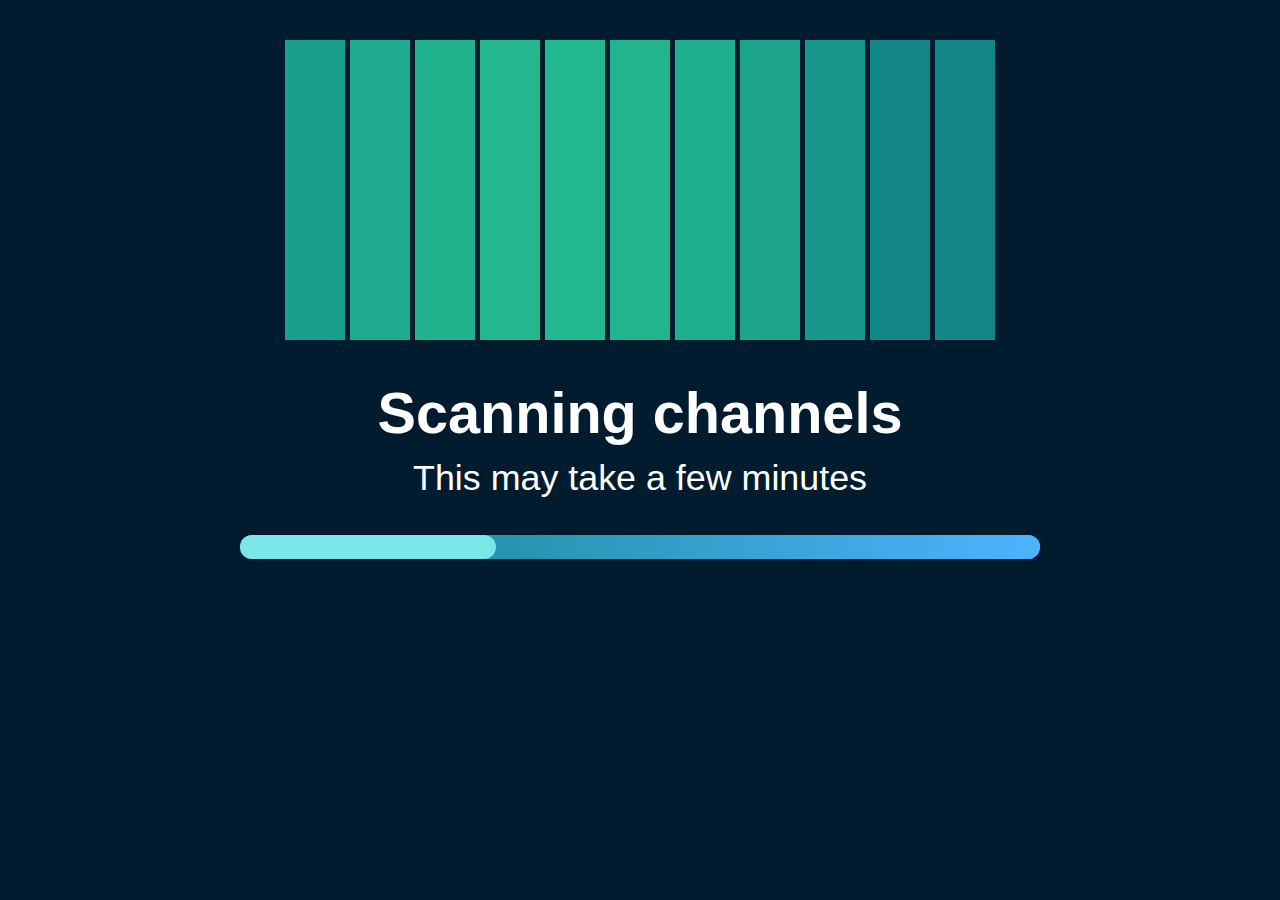
<file: chapter-03/before/index.html>
<!doctype html>

<html lang="en">

<head>
  <meta charset="utf-8">
  <meta name="viewport" content="width=device-width, initial-scale=1">

  <title>Chapter 3 - Creating a responsive animated loading screen</title>

  <link rel="stylesheet" href="styles.css?v=1.0">

</head>

<body>
  <section>
    <svg viewBox="0 0 710 300" width="100%" height="300">
      <!-- Loader -->
      <rect width="60" height="300" x="0" />
      <rect width="60" height="300" x="65" />
      <rect width="60" height="300" x="130" />
      <rect width="60" height="300" x="195" />
      <rect width="60" height="300" x="260" />
      <rect width="60" height="300" x="325" />
      <rect width="60" height="300" x="390" />
      <rect width="60" height="300" x="455" />
      <rect width="60" height="300" x="520" />
      <rect width="60" height="300" x="585" />
      <rect width="60" height="300" x="650" />
    </svg>
    <h1>Scanning channels</h1>
    <p>This may take a few minutes</p>
    <!--Progress bar-->
    <progress value="32" max="100">32%</progress>
  </section>
</body>

</html>
</file>
<file: chapter-03/before/styles.css>
body {
  background: #001c2e;
}

/* Container for the loader */
section {
  /* Layout */
  display: flex;
  flex-direction: column;
  justify-content: space-between;
  align-items: center;
  max-width: 800px;
  margin: 40px auto;

  /* Typography */
  font: 300 100% 'Roboto', sans-serif;
  text-align: center;

  color: #ffffff;
}


h1 {
  font-size: 4.5vw;
  /* Typography */
  margin: 40px 0 12px;
}

p {
  font-size: 2.8vw;
  margin-top: 0;
}

rect:nth-child(1) {
  fill: #1a9f8c
}

rect:nth-child(2) {
  fill: #1eab8d;
  animation-delay: 200ms;
}

rect:nth-child(3) {
  fill: #20b38e;
  animation-delay: 400ms;
}

rect:nth-child(4) {
  fill: #22b78d;
  animation-delay: 600ms;
}

rect:nth-child(5) {
  fill: #22b88e;
  animation-delay: 800ms;
}

rect:nth-child(6) {
  fill: #21b48d;
  animation-delay: 1s;
}

rect:nth-child(7) {
  fill: #1eaf8e;
  animation-delay: 1.2s;
}

rect:nth-child(8) {
  fill: #1ca48d;
  animation-delay: 1.4s;
}

rect:nth-child(9) {
  fill: #17968b;
  animation-delay: 1.6s;
}

rect:nth-child(10) {
  fill: #128688;
  animation-delay: 1.8s;
}

rect:nth-child(11) {
  fill: #128688;
  animation-delay: 2s;
}

@keyframes doScale {
  from {
    transform: scaleY(1);
  }

  50% {
    transform: scaleY(.2);
  }

  to {
    transform: scaleY(1);
  }
}

rect {
  animation: doScale 2.2s infinite;
  transform-origin: center;
}

@media (prefers-reduced-motion: reduce) {
  rect {
    animation: none;
  }
}

progress {
  height: 24px;
  width: 100%;
  border-radius: 20px;
  -webkit-appearance: none;
  -moz-appearance: none;
  appearance: none;
  background: linear-gradient(to right, #128688 0%,#4db3ff 100%);
  border: none;
  /*accent-color: #128688;*/
}

::-webkit-progress-value {
  border-radius: 20px;
  background-color: #7be6e8;
}

::-webkit-progress-bar {
  border-radius: 20px;
  background: #4db3ff;
  background: linear-gradient(to right, #128688 0%,#4db3ff 100%);
}
::-webkit-progress-inner-element {
  border-radius: 20px;
}


::-moz-progress-bar {
  border-radius: 20px;
  background-color: #7be6e8;
}
</file>
